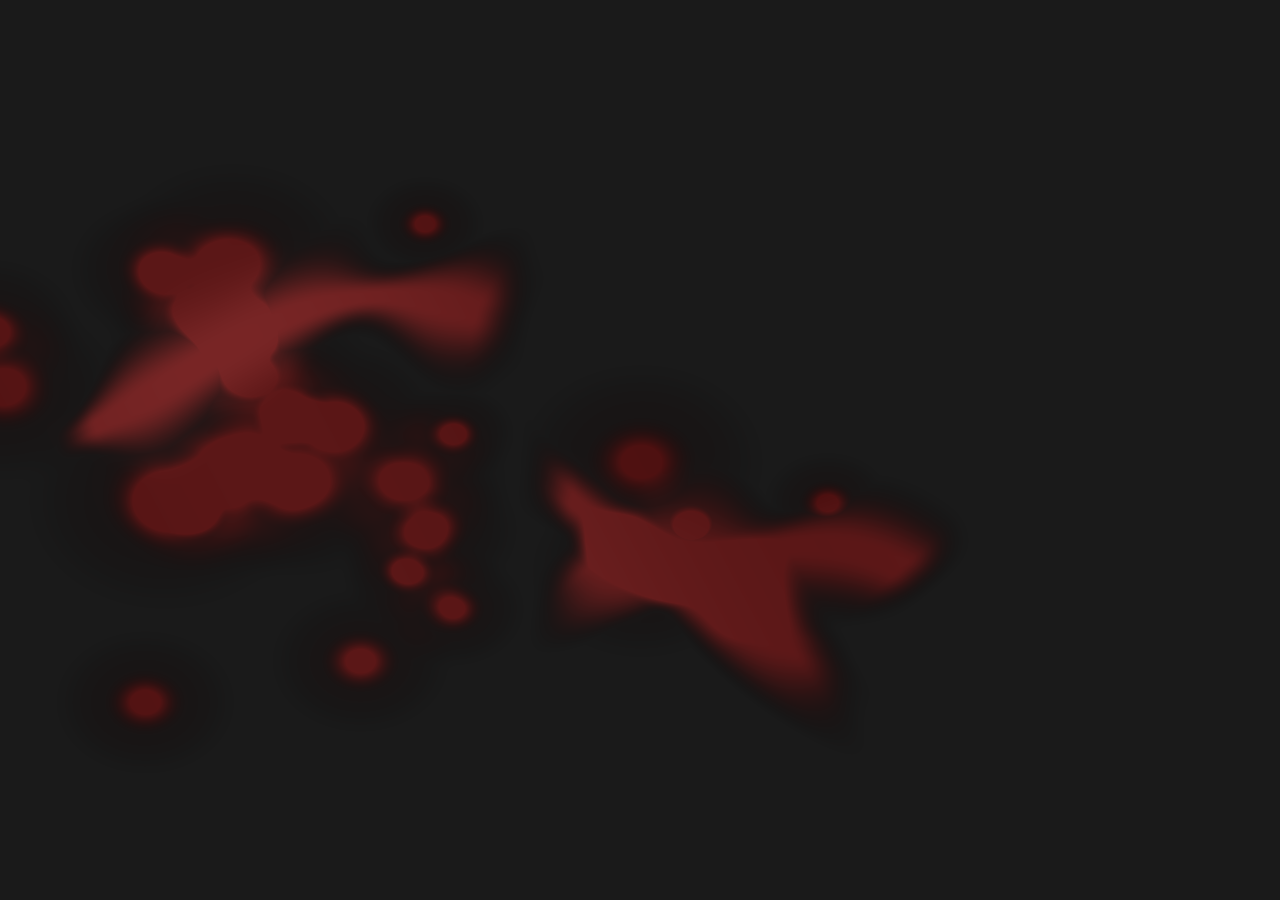
<file: public/cables-animation/index.html>
<!DOCTYPE html>
<html lang="en">
<head>
    <title>Final Animation</title>
    <style>
        body {
            margin: 0;
            background-color: #000;
            color: #fff;
            font-family: Helvetica, Arial, sans-serif;
            overflow: hidden; /* disable scrolling / rubberband effect on mobile */
            height:100vh;
        }

        canvas {
            display: block;
            position: absolute;
            outline:0;
        }

        * {
            /* disable on touch highlights of html elements, especially on mobile! */
            -webkit-tap-highlight-color: transparent;
            -webkit-touch-callout: none;
            -webkit-user-select: none;
            -moz-user-select: none;
            -ms-user-select: none;
            user-select: none;
        }

    </style>

    <meta charset="utf-8">
    <meta name="viewport" content="width=device-width, user-scalable=no, initial-scale=1">
    <meta itemprop="name" content="Final Animation">
    <meta itemprop="description" content="made with cables">
    <meta itemprop="image" content="screenshot.png">
    <meta name="description" content="made with cables"/>

</head>
<body>
    <div>
        <canvas id="glcanvas" width="100vw" height="100vh" tabindex="1"></canvas>

        
        <script type="text/javascript" src="js/cables.js"></script>
<script type="text/javascript" src="js/ops.js"></script>

        <script type="text/javascript"  src="js/cgl.js"></script>
<script type="text/javascript"  src="js/webaudio.js"></script>


        <script type="text/javascript">

            function showError(errId, errMsg)
            {
                // handle critical errors here if needed
            }

            function patchInitialized(patch)
            {
                // You can now access the patch object (patch), register variable watchers and so on
            }

            function patchFinishedLoading(patch)
            {
                // The patch is ready now, all assets have been loaded
            }

            document.addEventListener("CABLES.jsLoaded", function (event)
            {
                CABLES.patch = new CABLES.Patch({
                patchFile: 'js/Final_Animation.json',
                "prefixAssetPath": "assets/",
                "assetPath": "assets/",
                "jsPath": "js/",
                "glCanvasId": "glcanvas",
                "glCanvasResizeToWindow": true,
                "onError": showError,
                "onPatchLoaded": patchInitialized,
                "onFinishedLoading": patchFinishedLoading,
                "canvas": {"alpha":true, "premultipliedAlpha":true } // make canvas transparent
            });
            });

            // disable rubberband effect on mobile devices
            document.getElementById('glcanvas').addEventListener('touchmove', (e)=>{ e.preventDefault(); }, false);
        </script>
    </div>
</body>
</html>
</file>
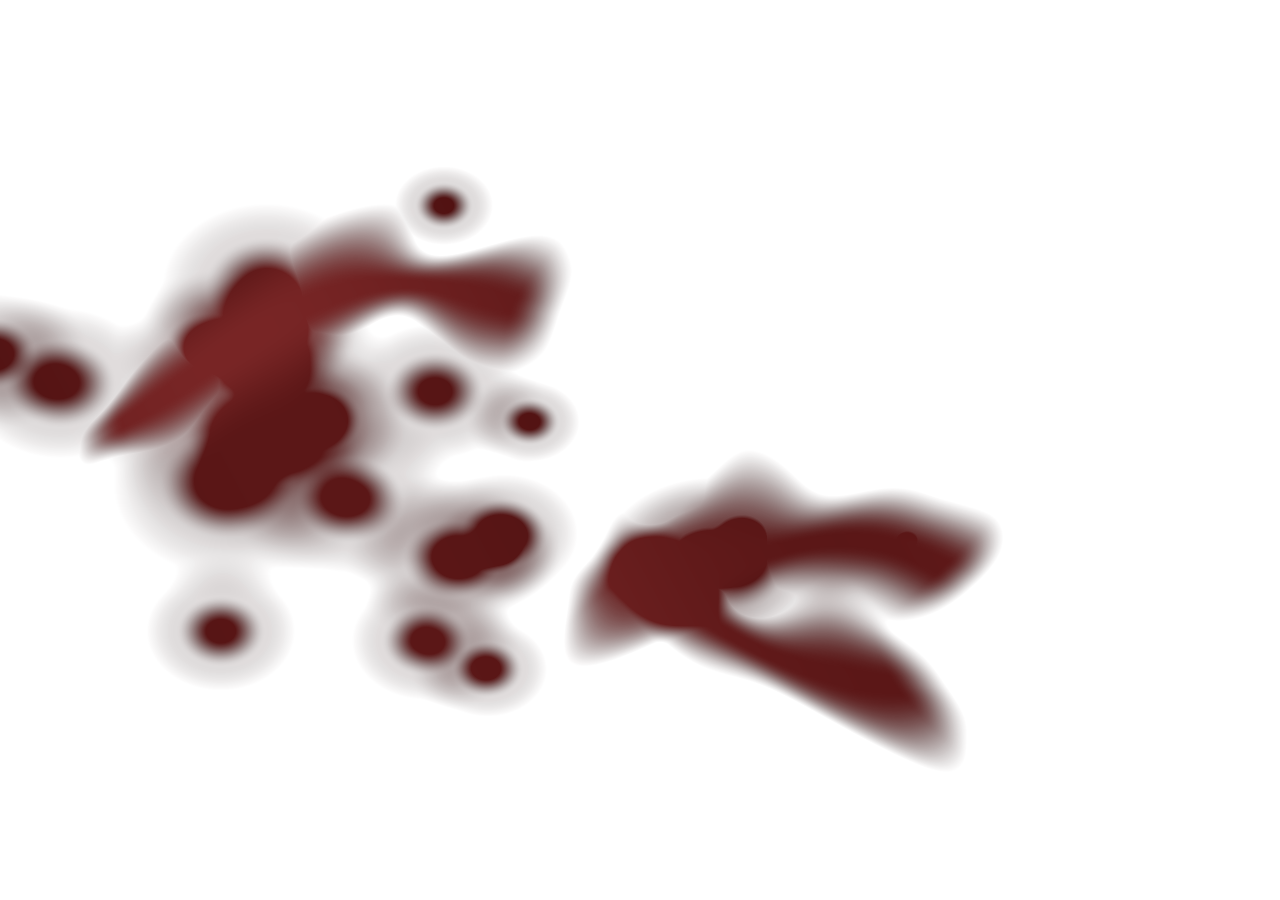
<file: public/cables-animation/overlay.html>
<!DOCTYPE html>
<html lang="es">
<head>
    <meta charset="utf-8">
    <meta name="viewport" content="width=device-width, user-scalable=no, initial-scale=1">
    <title>Final Animation</title>
    <style>
        html, body {
            margin: 0;
            padding: 0;
            width: 100%;
            height: 100%;
            background: transparent;
            overflow: hidden;
        }

        canvas {
            display: block;
            position: absolute;
            inset: 0;
            width: 100%;
            height: 100%;
            outline: 0;
        }

        * {
            -webkit-tap-highlight-color: transparent;
            -webkit-touch-callout: none;
            user-select: none;
        }
    </style>
</head>
<body>
    <canvas id="glcanvas" tabindex="-1"></canvas>

    <script type="text/javascript" src="js/cables.js"></script>
    <script type="text/javascript" src="js/ops.js"></script>
    <script type="text/javascript" src="js/cgl.js"></script>
    <script type="text/javascript" src="js/webaudio.js"></script>

    <script type="text/javascript">
        function showError(errId, errMsg) {}

        function patchInitialized(patch) {}

        function patchFinishedLoading(patch) {}

        document.addEventListener("CABLES.jsLoaded", function () {
            CABLES.patch = new CABLES.Patch({
                patchFile: "js/Final_Animation.json",
                prefixAssetPath: "assets/",
                assetPath: "assets/",
                jsPath: "js/",
                glCanvasId: "glcanvas",
                glCanvasResizeToWindow: true,
                onError: showError,
                onPatchLoaded: patchInitialized,
                onFinishedLoading: patchFinishedLoading,
                canvas: { alpha: true, premultipliedAlpha: true },
            });
        });

        document.getElementById("glcanvas").addEventListener(
            "touchmove",
            (e) => {
                e.preventDefault();
            },
            false,
        );
    </script>
</body>
</html>
</file>
